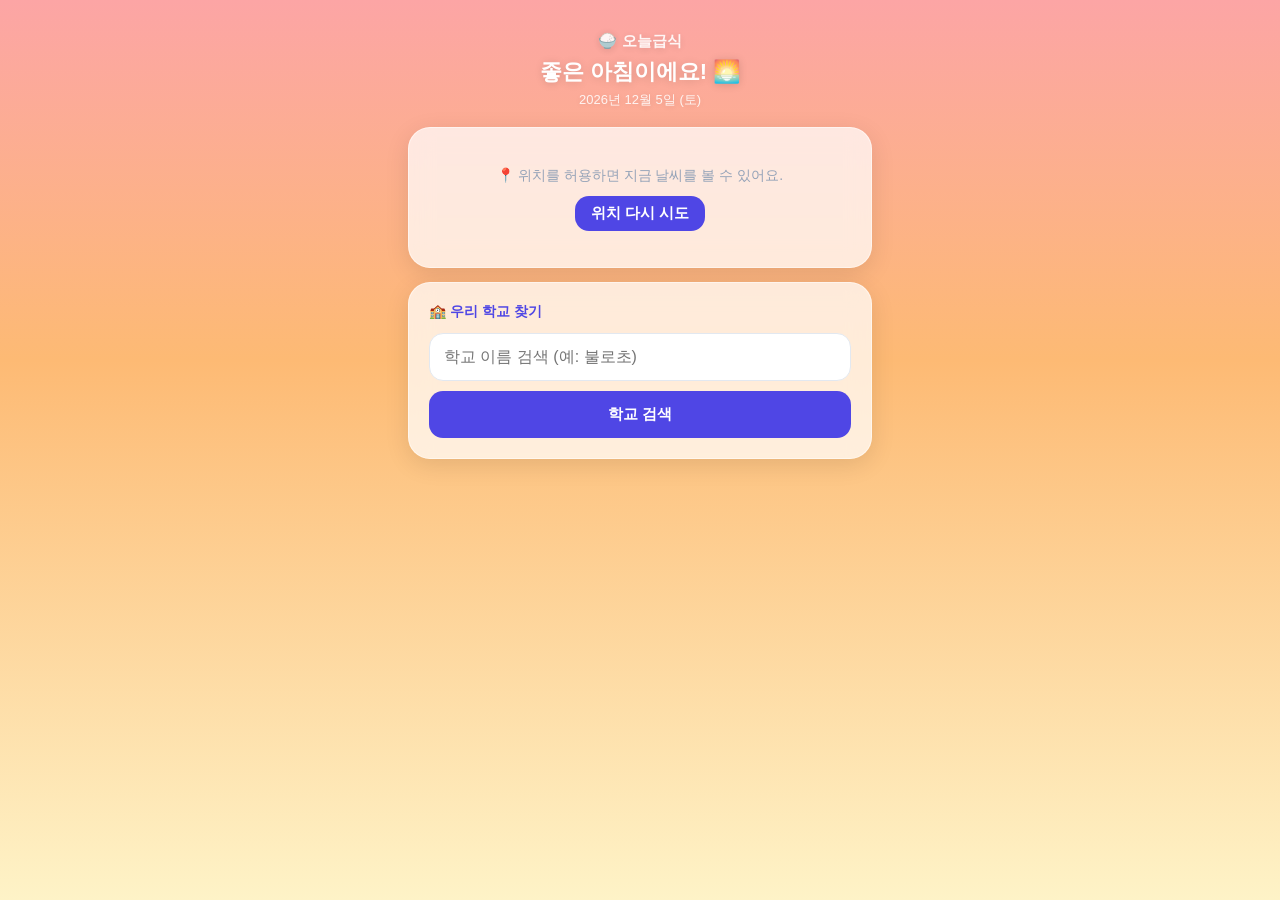
<file: index.html>
<!DOCTYPE html>
<html lang="ko">

<head>
  <meta charset="UTF-8">
  <meta name="viewport" content="width=device-width, initial-scale=1.0">
  <meta name="theme-color" content="#e8763a">
  <title>오늘급식</title>
  <meta name="description" content="우리 학교 급식·시간표·날씨를 한눈에, 매일 아침 메일로">
  <meta property="og:type" content="website">
  <meta property="og:title" content="오늘급식">
  <meta property="og:description" content="우리 학교 급식·시간표·날씨를 한눈에">
  <meta property="og:url" content="https://today-meal.buriburiyejun.workers.dev/">
  <meta property="og:image" content="https://today-meal.buriburiyejun.workers.dev/icon-512.png">
  <meta property="og:image:width" content="512">
  <meta property="og:image:height" content="512">
  <meta name="twitter:card" content="summary">
  <link rel="manifest" href="/manifest.json">
  <link rel="icon" href="/icon.svg">
  <link rel="apple-touch-icon" href="/icon-512-full.png">
  <link rel="stylesheet" href="style.css">
</head>

<body class="day">
  <div class="wrap">

    <div class="top">
      <div class="app-name">🍚 오늘급식</div>
      <div class="greet" id="greet">좋은 하루예요! 😊</div>
      <div class="date" id="topDate"></div>
    </div>

    <div id="heroWeather"></div>

    <div class="glass" id="airCard" style="display:none">
      <div class="card-title">🌫️ 미세먼지</div>
      <div id="airContent"></div>
    </div>

    <div class="glass" id="searchCard">
      <div class="card-title">🏫 우리 학교 찾기</div>
      <input id="q" placeholder="학교 이름 검색 (예: 불로초)" onkeydown="if(event.key==='Enter')searchSchool()">
      <button onclick="searchSchool()">학교 검색</button>
      <div id="schoolList"></div>
    </div>

    <div id="schoolView" style="display:none">
      <div class="glass">
        <div class="cur-school"><span id="curSchoolName"></span><span class="change" onclick="changeSchool()">학교
            변경</span></div>
        <div style="margin-top:14px">
          <div class="card-title" style="margin-bottom:8px">🎓 학년 · 반 선택</div>
          <div class="gc-row">
            <select id="gradeSel" onchange="onGradeClassChange()"></select>
            <select id="classSel" onchange="onGradeClassChange()"></select>
          </div>
        </div>
      </div>

      <div class="tab-bar">
        <div class="tab-btn" data-tab="today" onclick="switchTab('today')">🍚 오늘</div>
        <div class="tab-btn" data-tab="study" onclick="switchTab('study')">📝 학습</div>
        <div class="tab-btn" data-tab="settings" onclick="switchTab('settings')">⚙️ 설정</div>
      </div>

      <div class="tab-panel" data-panel="today">
        <div class="glass">
          <div class="card-title">🍚 오늘 급식</div>
          <div class="meal" id="mealContent"></div>
        </div>
        <div class="glass">
          <div class="card-title">📅 오늘 시간표</div>
          <div class="timetable" id="timetableContent"></div>
        </div>
      </div>

      <div class="tab-panel" data-panel="study">
        <div class="glass">
          <div class="card-title">📝 오늘의 학습 (<span id="studyProgress">0/0</span>)</div>
          <div class="msg" id="studyStreak"></div>
          <div id="studyList"></div>
          <input id="studyInput" placeholder="할 일 추가 (예: 영어 단어 20개)"
            onkeydown="if(event.key==='Enter')addStudyItem()">
          <button class="btn-add" onclick="addStudyItem()">+ 학습 항목 추가</button>
        </div>
        <div class="glass">
          <div class="card-title">📊 이번 주 나의 기록</div>
          <div id="weeklyReport"></div>
        </div>
        <div class="glass">
          <div class="card-title">📊 내 기록</div>
          <div class="hist-summary" id="histSummary"></div>
          <div class="hist-grid" id="histGrid"></div>
          <div class="msg" id="histMsg"></div>
        </div>
      </div>

      <div class="tab-panel" data-panel="settings">
        <div class="glass">
          <div class="subscribe-box">
            <div class="label">📬 매일 아침 메일로 받기</div>
            <div class="desc">이메일을 넣으면 매일 아침 7시에 급식·날씨·시간표를 보내드려요. (학년·반을 먼저 골라주세요)</div>
            <input id="emailInput" type="email" placeholder="이메일 주소 입력">
            <button onclick="subscribe()">구독하기</button>
            <div class="msg" id="subMsg"></div>
          </div>
          <div class="login-box">
            <div class="label">🔑 로그인</div>
            <div class="desc">아래 학원·디데이를 저장하려면 로그인이 필요해요. 이메일로 로그인 링크를 보내드려요 (비밀번호 없음).</div>
            <div id="loginLoggedOut">
              <input id="loginEmailInput" type="email" placeholder="이메일 주소 입력">
              <button onclick="requestLoginLink()">로그인 링크 받기</button>
            </div>
            <div id="loginLoggedIn" style="display:none">
              <div class="login-status"><span id="loginEmailLabel"></span>으로 로그인됨</div>
              <button class="btn-logout" onclick="logout()">로그아웃</button>
            </div>
            <div class="msg" id="loginMsg"></div>
          </div>
          <div class="academy-box">
            <div class="label">🎒 내 학원 일정</div>
            <div class="desc">먼저 구독하고, 학원을 추가하면 매일 아침 메일에 그날 학원이 나와요.</div>
            <input id="acName" placeholder="학원 이름 (예: 수학학원)">
            <div class="day-row" id="dayRow"></div>
            <input id="acTime" type="time">
            <button class="btn-add" onclick="addAcademy()">+ 학원 추가</button>
            <div id="acList"></div>
            <button class="btn-save" onclick="saveAcademy()">학원 일정 저장</button>
            <div class="msg" id="acMsg"></div>
          </div>
          <div class="dday-box">
            <div class="label">🎯 디데이 (D-Day)</div>
            <div class="desc">여름방학·시험처럼 기다리는 날을 넣으면 매일 며칠 남았는지 세어주고, 아침 메일에도 나와요.</div>
            <input id="ddName" placeholder="이름 (예: 여름방학)">
            <input id="ddDate" type="date">
            <button class="btn-add-dd" onclick="addDday()">+ 디데이 추가</button>
            <div id="ddList"></div>
            <button class="btn-save" onclick="saveDday()">디데이 저장</button>
            <div class="msg" id="ddMsg"></div>
          </div>
        </div>
      </div>
    </div>

  </div>

  <script src="script.js"></script>
</body>

</html>
</file>
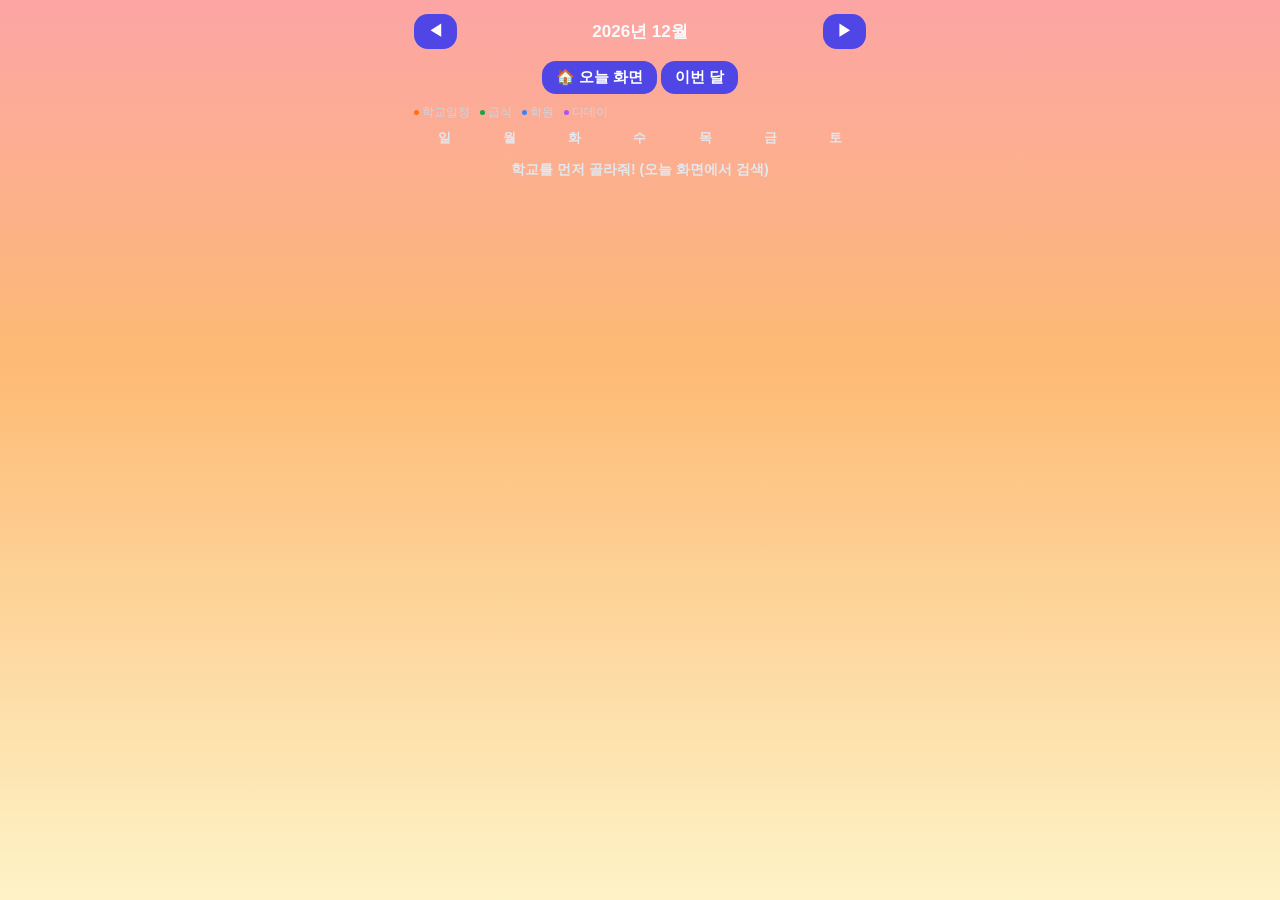
<file: calendar.html>
<!DOCTYPE html>
<html lang="ko">
<head>
  <meta charset="UTF-8">
  <meta name="viewport" content="width=device-width, initial-scale=1">
  <title>월간 달력 · 오늘급식</title>
  <link rel="manifest" href="/manifest.json">
  <link rel="stylesheet" href="style.css">
  <style>
    .cal-wrap { max-width: 480px; margin: 0 auto; padding: 14px; }
    .cal-head { display:flex; align-items:center; justify-content:space-between; gap:8px; margin-bottom:12px; }
    .cal-head button { width:auto; padding:8px 14px; }
    .cal-grid { display:grid; grid-template-columns:repeat(7,1fr); gap:4px; }
    .cal-dow { text-align:center; font-size:12px; color:#64748b; padding:4px 0; font-weight:700; }
    .cal-cell { aspect-ratio:1; border-radius:10px; background:#fff; border:1px solid #e2e8f0;
                display:flex; flex-direction:column; align-items:center; justify-content:center;
                cursor:pointer; font-size:14px; position:relative; }
    .cal-cell.empty { background:transparent; border:none; cursor:default; }
    .cal-cell.today { border:2px solid #4f46e5; font-weight:800; }
    .cal-cell.sel { background:#4f46e5; color:#fff; }
    .cal-cell.holiday { color:#ef4444; }
    .dots { display:flex; gap:2px; margin-top:3px; height:6px; }
    .dot { width:5px; height:5px; border-radius:50%; }
    .dot.ev { background:#f97316; }
    .dot.meal { background:#16a34a; }
    .dot.ac { background:#3b82f6; }
    .dot.dd { background:#a855f7; }
    .cal-detail { margin-top:14px; }
    .det-sec { background:#fff; border-radius:12px; padding:12px; margin-bottom:8px; }
    .det-sec .t { font-weight:800; color:#4f46e5; font-size:14px; margin-bottom:6px; }
    .det-sec .b { color:#334155; font-size:14px; line-height:1.7; white-space:pre-line; }
    details.det-sec summary { font-weight:800; color:#4f46e5; font-size:14px; cursor:pointer; }
    .legend { display:flex; gap:10px; flex-wrap:wrap; font-size:11px; color:#64748b; margin:8px 0 4px; }
    .legend span { display:flex; align-items:center; gap:3px; }
    /* 가독성: 숫자를 크게, 어두운 배경에서도 보이게 */
    .cal-cell { font-size:17px; font-weight:700; color:#1e293b; }
    .cal-cell.sel { color:#fff; }
    .cal-dow { font-size:13px; color:#e2e8f0; }
    .cal-wrap .msg { color:#e2e8f0; font-size:14px; }
    .legend { color:#cbd5e1; font-size:12px; }
    #monthLabel { color:#f8fafc; }
    .cal-detail > div:first-child { color:#f8fafc; }
    .det-sec .b { color:#334155; }
    .cal-cell.holiday { color:#dc2626; }
    .cal-cell.today { border:2px solid #4f46e5; box-shadow:0 0 0 2px rgba(79,70,229,.25); }
  </style>
</head>
<body class="day">
  <div class="cal-wrap">
    <div class="cal-head">
      <button onclick="shiftMonth(-1)">◀</button>
      <div style="font-weight:800;font-size:17px" id="monthLabel"></div>
      <button onclick="shiftMonth(1)">▶</button>
    </div>
    <div style="text-align:center;margin-bottom:10px">
      <button onclick="location.href='/'" style="width:auto;padding:7px 14px">🏠 오늘 화면</button>
      <button onclick="goThisMonth()" style="width:auto;padding:7px 14px">이번 달</button>
    </div>
    <div class="legend">
      <span><i class="dot ev"></i> 학교일정</span>
      <span><i class="dot meal"></i> 급식</span>
      <span><i class="dot ac"></i> 학원</span>
      <span><i class="dot dd"></i> 디데이</span>
    </div>
    <div class="cal-grid" id="dowRow"></div>
    <div class="cal-grid" id="calGrid"></div>
    <div class="msg" id="calMsg"></div>
    <div class="cal-detail" id="calDetail"></div>
  </div>
  <script src="script.js"></script>
  <script src="calendar.js"></script>
</body>
</html>
</file>
<file: style.css>
* {
  box-sizing: border-box;
  margin: 0;
  padding: 0;
  -webkit-tap-highlight-color: transparent;
}

html,
body {
  min-height: 100%;
}

body {
  font-family: -apple-system, BlinkMacSystemFont, "Apple SD Gothic Neo", sans-serif;
  color: #1e293b;
  transition: background 1.2s ease;
}

body.dawn {
  background: linear-gradient(180deg, #fca5a5 0%, #fdba74 40%, #fef3c7 100%);
}

body.day {
  background: linear-gradient(180deg, #60a5fa 0%, #93c5fd 45%, #e0f2fe 100%);
}

body.eve {
  background: linear-gradient(180deg, #7c3aed 0%, #a78bfa 45%, #fbcfe8 100%);
}

body.night {
  background: linear-gradient(180deg, #1e293b 0%, #334155 50%, #475569 100%);
}

.wrap {
  max-width: 500px;
  margin: 0 auto;
  padding: 24px 18px 48px;
  min-height: 100vh;
}

.top {
  text-align: center;
  color: #fff;
  padding: 8px 0 18px;
  text-shadow: 0 1px 8px rgba(0, 0, 0, .15);
}

.top .app-name {
  font-size: 15px;
  font-weight: 700;
  opacity: .9;
}

.top .greet {
  font-size: 22px;
  font-weight: 800;
  margin-top: 6px;
}

.top .date {
  font-size: 13px;
  opacity: .85;
  margin-top: 4px;
}

.glass {
  background: rgba(255, 255, 255, .72);
  backdrop-filter: blur(12px);
  -webkit-backdrop-filter: blur(12px);
  border-radius: 22px;
  padding: 20px;
  margin-bottom: 14px;
  box-shadow: 0 6px 24px rgba(0, 0, 0, .10);
  border: 1px solid rgba(255, 255, 255, .5);
}

.card-title {
  font-weight: 800;
  font-size: 14px;
  color: #4f46e5;
  margin-bottom: 12px;
  display: flex;
  align-items: center;
  gap: 6px;
}

.hero {
  text-align: center;
  color: #fff;
  padding: 4px 0 10px;
  text-shadow: 0 2px 12px rgba(0, 0, 0, .2);
}

.hero .loc {
  font-size: 14px;
  opacity: .9;
}

.hero .big {
  font-size: 74px;
  font-weight: 800;
  line-height: 1;
  margin: 4px 0;
}

.hero .desc {
  font-size: 16px;
  opacity: .95;
}

.hero .mm {
  font-size: 13px;
  opacity: .85;
  margin-top: 4px;
}

.hero .compare {
  font-size: 13px;
  opacity: .9;
  margin-top: 6px;
  background: rgba(255, 255, 255, .2);
  display: inline-block;
  padding: 4px 12px;
  border-radius: 20px;
}

.hero-extra {
  display: flex;
  gap: 8px;
  justify-content: center;
  margin-top: 12px;
  flex-wrap: wrap;
}

.chip {
  background: rgba(255, 255, 255, .22);
  color: #fff;
  padding: 7px 12px;
  border-radius: 20px;
  font-size: 13px;
}

.hourly-scroll {
  display: flex;
  gap: 8px;
  overflow-x: auto;
  -webkit-overflow-scrolling: touch;
  margin-top: 4px;
  padding: 4px 2px 8px;
}

.hourly-scroll::-webkit-scrollbar {
  height: 0;
}

.hour-cell {
  flex: 0 0 auto;
  text-align: center;
  background: rgba(255, 255, 255, .6);
  border-radius: 16px;
  padding: 12px 14px;
  min-width: 60px;
}

.hour-cell .h {
  font-size: 12px;
  color: #64748b;
}

.hour-cell .e {
  font-size: 22px;
  margin: 4px 0;
}

.hour-cell .t {
  font-size: 15px;
  font-weight: 800;
  color: #1e293b;
}

.air-scroll {
  display: flex;
  gap: 10px;
  overflow-x: auto;
  -webkit-overflow-scrolling: touch;
  padding-bottom: 4px;
}

.air-badge {
  flex: 0 0 auto;
  border-radius: 16px;
  padding: 14px 20px;
  color: #fff;
  text-align: center;
  min-width: 140px;
  box-shadow: 0 4px 12px rgba(0, 0, 0, .12);
}

.air-badge .name {
  font-size: 12px;
  opacity: .9;
}

.air-badge .lv {
  font-size: 20px;
  font-weight: 800;
  margin: 4px 0;
}

.air-badge .val {
  font-size: 12px;
  opacity: .9;
}

input,
select {
  width: 100%;
  padding: 14px;
  border: 1px solid #e2e8f0;
  border-radius: 14px;
  font-size: 16px;
  margin-bottom: 10px;
  background: #fff;
}

input:focus,
select:focus {
  outline: none;
  border-color: #4f46e5;
}

button {
  width: 100%;
  background: #4f46e5;
  color: #fff;
  border: none;
  padding: 14px;
  border-radius: 14px;
  font-size: 15px;
  font-weight: 700;
  cursor: pointer;
}

button:active {
  transform: scale(.98);
}

.school-item {
  padding: 14px;
  border-top: 1px solid #f1f5f9;
  cursor: pointer;
  border-radius: 10px;
}

.school-item:active {
  background: #f1f5f9;
}

.school-item small {
  color: #94a3b8;
  display: block;
  margin-top: 3px;
  font-size: 13px;
}

.meal,
.timetable {
  line-height: 2.1;
  white-space: pre-line;
  font-size: 15px;
  color: #334155;
}

.info {
  color: #94a3b8;
  font-size: 14px;
  text-align: center;
  padding: 16px;
  line-height: 1.6;
}

.mmeal {
  font-weight: 700;
  color: #1e293b;
}

.cur-school {
  font-weight: 800;
  font-size: 18px;
}

.cur-school .change {
  float: right;
  font-size: 12px;
  color: #4f46e5;
  background: #eef2ff;
  padding: 5px 10px;
  border-radius: 10px;
  cursor: pointer;
  font-weight: 700;
}

.gc-row {
  display: flex;
  gap: 10px;
}

.gc-row select {
  flex: 1;
}

.tab-bar {
  display: flex;
  gap: 6px;
  margin: 4px 0 14px;
}

.tab-btn {
  flex: 1;
  text-align: center;
  padding: 12px 0;
  border-radius: 14px;
  background: rgba(255, 255, 255, .55);
  color: #475569;
  font-weight: 700;
  font-size: 14px;
  cursor: pointer;
}

.tab-btn.on {
  background: #4f46e5;
  color: #fff;
}

.tab-panel {
  display: none;
}

.tab-panel.on {
  display: block;
}

.subscribe-box {
  background: rgba(238, 242, 255, .85);
  border-radius: 16px;
  padding: 16px;
  margin-top: 4px;
}

.subscribe-box .label {
  font-weight: 800;
  color: #4f46e5;
  margin-bottom: 8px;
  font-size: 15px;
}

.subscribe-box .desc {
  color: #64748b;
  font-size: 13px;
  margin-bottom: 12px;
  line-height: 1.5;
}

.msg {
  text-align: center;
  font-size: 14px;
  margin-top: 10px;
  font-weight: 600;
}

.login-box {
  background: rgba(240, 253, 250, .9);
  border-radius: 16px;
  padding: 16px;
  margin-top: 14px;
}

.login-box .label {
  font-weight: 800;
  color: #0d9488;
  margin-bottom: 8px;
  font-size: 15px;
}

.login-box .desc {
  color: #64748b;
  font-size: 13px;
  margin-bottom: 12px;
  line-height: 1.5;
}

.login-status {
  font-size: 14px;
  font-weight: 600;
  color: #0f766e;
  margin-bottom: 10px;
}

.btn-logout {
  width: auto;
  background: #f1f5f9;
  color: #475569;
  padding: 8px 16px;
  font-size: 13px;
  font-weight: 700;
  border-radius: 10px;
}

.academy-box {
  background: rgba(255, 247, 237, .9);
  border-radius: 16px;
  padding: 16px;
  margin-top: 14px;
}

.academy-box .label {
  font-weight: 800;
  color: #ea580c;
  margin-bottom: 8px;
  font-size: 15px;
}

.academy-box .desc {
  color: #64748b;
  font-size: 13px;
  margin-bottom: 12px;
  line-height: 1.5;
}

.day-row {
  display: flex;
  gap: 5px;
  margin-bottom: 10px;
}

.day-btn {
  flex: 1;
  padding: 10px 0;
  border: 1px solid #fed7aa;
  background: #fff;
  color: #9a3412;
  border-radius: 10px;
  font-size: 14px;
  font-weight: 700;
  cursor: pointer;
  text-align: center;
}

.day-btn.on {
  background: #ea580c;
  color: #fff;
  border-color: #ea580c;
}

.academy-item {
  display: flex;
  justify-content: space-between;
  align-items: center;
  background: #fff;
  border-radius: 10px;
  padding: 12px 14px;
  margin-bottom: 8px;
}

.academy-item .aname {
  font-weight: 700;
}

.academy-item .ainfo {
  font-size: 13px;
  color: #94a3b8;
  margin-top: 2px;
}

.adel {
  background: #fecaca;
  color: #b91c1c;
  width: auto;
  padding: 6px 12px;
  font-size: 13px;
  border-radius: 8px;
}

.btn-add {
  background: #ea580c;
  margin-bottom: 10px;
}

.study-item {
  display: flex;
  justify-content: space-between;
  align-items: center;
  background: #fff;
  border-radius: 10px;
  padding: 12px 14px;
  margin-bottom: 8px;
}

.study-check {
  display: flex;
  align-items: center;
  gap: 10px;
  flex: 1;
}

.study-check input[type="checkbox"] {
  width: auto;
  margin: 0;
}

.study-item.done .study-text {
  text-decoration: line-through;
  opacity: .5;
}

.badge-auto {
  font-size: 11px;
  font-weight: 700;
  color: #4f46e5;
  background: #eef2ff;
  padding: 3px 8px;
  border-radius: 8px;
  white-space: nowrap;
}

.btn-save {
  background: #16a34a;
}

.dday-box {
  background: rgba(237, 233, 254, .9);
  border-radius: 16px;
  padding: 16px;
  margin-top: 14px;
}

.dday-box .label {
  font-weight: 800;
  color: #7c3aed;
  margin-bottom: 8px;
  font-size: 15px;
}

.dday-box .desc {
  color: #64748b;
  font-size: 13px;
  margin-bottom: 12px;
  line-height: 1.5;
}

.btn-add-dd {
  background: #7c3aed;
  margin-bottom: 10px;
}

.dd-item {
  display: flex;
  justify-content: space-between;
  align-items: center;
  background: #fff;
  border-radius: 10px;
  padding: 12px 14px;
  margin-bottom: 8px;
}

.dd-item .ddname {
  font-weight: 700;
}

.dd-item .ddinfo {
  font-size: 13px;
  color: #94a3b8;
  margin-top: 2px;
}

.dd-item .ddlabel {
  font-weight: 800;
  color: #7c3aed;
  margin-right: 10px;
}

.rank-item {
  display: flex;
  justify-content: space-between;
  align-items: center;
  background: #fff;
  border-radius: 10px;
  padding: 12px 14px;
  margin-bottom: 8px;
}

.rank-item .rname {
  font-weight: 700;
}

.rank-item .rstreak {
  font-weight: 800;
  color: #ea580c;
}

.rank-item.me {
  background: #eef2ff;
  border: 1.5px solid #4f46e5;
}

.skeleton {
  background: linear-gradient(90deg, #e2e8f0 25%, #f1f5f9 50%, #e2e8f0 75%);
  background-size: 200% 100%;
  animation: sk 1.4s infinite;
  border-radius: 12px;
  height: 80px;
}

@keyframes sk {
  0% {
    background-position: 200% 0
  }

  100% {
    background-position: -200% 0
  }
}

.hist-summary { display:flex; gap:12px; margin:10px 0 14px; }
.hist-summary div { flex:1; text-align:center; background:#f1f5f9; border-radius:12px; padding:10px 4px; }
.hist-summary b { display:block; font-size:22px; color:#4f46e5; }
.hist-summary span { font-size:12px; color:#64748b; }
.hist-grid { display:grid; grid-template-rows:repeat(7,1fr); grid-auto-flow:column; gap:3px; }
.hist-grid i { width:11px; height:11px; border-radius:3px; background:#e2e8f0; }
.hist-grid i.on { background:#4f46e5; }
.hist-grid i.today { outline:2px solid #f97316; }
</file>
